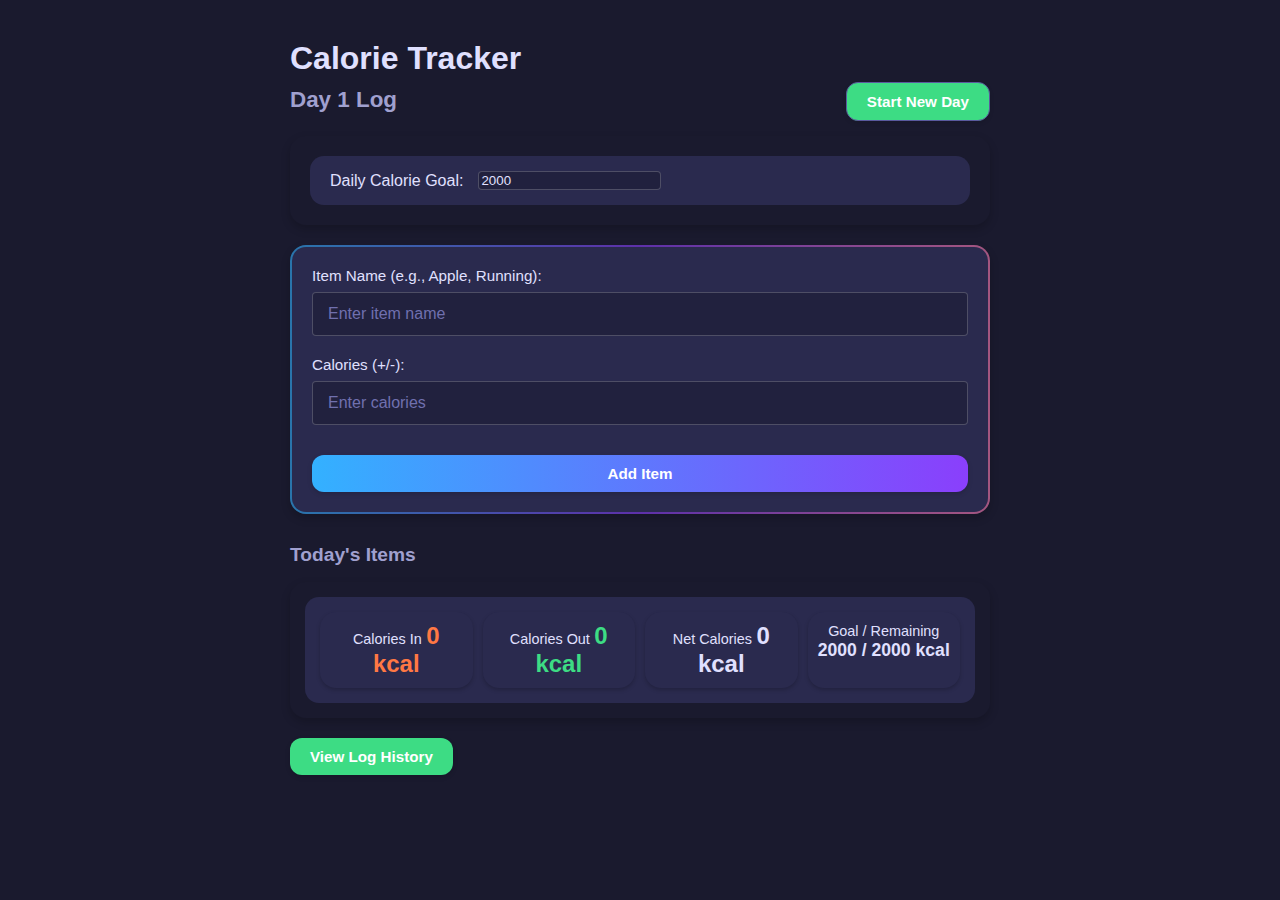
<file: index.html>
<!DOCTYPE html>
<html lang="en">
<head>
    <meta charset="UTF-8">
    <meta name="viewport" content="width=device-width, initial-scale=1.0">
    <title>Calorie Tracker</title>
    <link rel="icon" href="favicon.png" type="image/png">
    <link rel="stylesheet" href="style.css">
</head>
<body>
    <div class="main-container">
        <h1>Calorie Tracker</h1>

        <div class="day-controls">
            <h2 id="current-day-display">Day 1 Log</h2>
            <button id="new-day-btn">Start New Day</button>
        </div>

        <div class="goal-section gradient-outline-card">
            <div class="card-content">
                <label for="calorie-goal-input">Daily Calorie Goal:</label>
                <input type="number" id="calorie-goal-input" value="2000">
            </div>
        </div>

        <form id="food-form" class="gradient-outline-card">
            <div class="card-content">
                <div>
                    <label for="food-name">Item Name (e.g., Apple, Running):</label>
                    <input type="text" id="food-name" placeholder="Enter item name" required>
                </div>
                <div>
                    <label for="calories">Calories (+/-):</label>
                    <input type="number" id="calories" placeholder="Enter calories" required>
                </div>
                <button type="submit">Add Item</button>
            </div>
        </form>

        <h3>Today's Items</h3>
        <ul id="food-list">
            <!-- Items -->
        </ul>

        <div id="calorie-summary-panel" class="gradient-outline-card">
            <div class="card-content">
                <div class="summary-metric" id="calories-in">
                    <span class="metric-label">Calories In</span>
                    <span class="metric-value">0 kcal</span>
                </div>
                <div class="summary-metric" id="calories-out">
                    <span class="metric-label">Calories Out</span>
                    <span class="metric-value">0 kcal</span>
                </div>
                <div class="summary-metric" id="net-calories">
                    <span class="metric-label">Net Calories</span>
                    <span class="metric-value">0 kcal</span>
                </div>
                <div class="summary-metric" id="goal-display">
                    <span class="metric-label">Goal / Remaining</span>
                    <span class="metric-value"><span id="calorie-goal-val">2000</span> / <span id="calories-remaining-val">2000</span> kcal</span>
                </div>
            </div>
        </div>

        <div class="navigation-area">
             <a href="logs.html" class="nav-button view-logs-btn">View Log History</a>
        </div>
    </div> <!-- End of main-container -->

    <script src="script.js"></script>
</body>
</html>
</file>
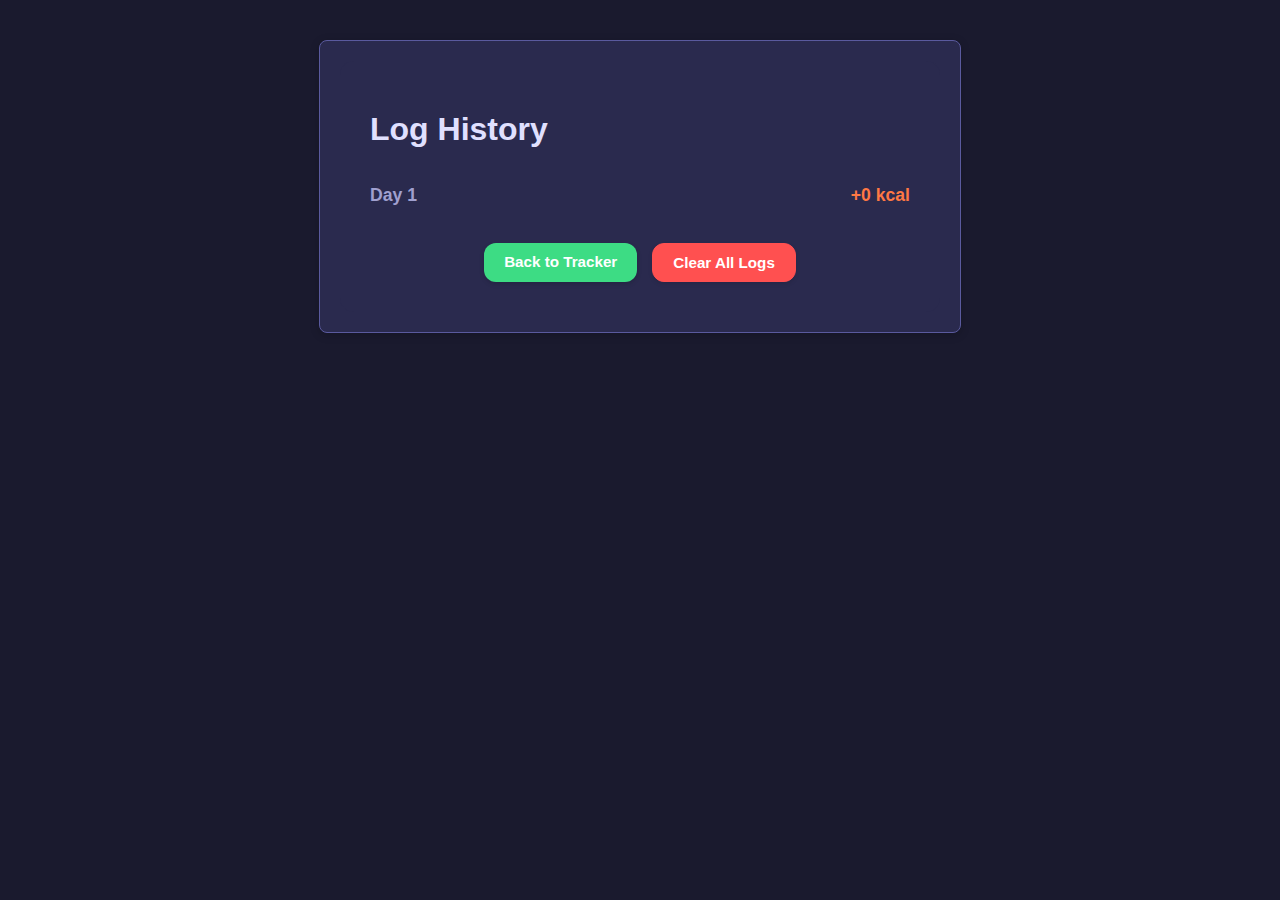
<file: logs.html>
<!DOCTYPE html>
<html lang="en">
<head>
    <meta charset="UTF-8">
    <meta name="viewport" content="width=device-width, initial-scale=1.0">
    <title>Log History - Calorie Tracker</title>
    <link rel="icon" href="favicon.png" type="image/png">
    <link rel="stylesheet" href="style.css"> <!-- Link the same stylesheet -->
    <style>
        /* Styles specific to logs page - using variables */
        body {
            /* background-color: #f8f8f8; Inherited from style.css body */
        }
        .log-history-container {
            max-width: 600px;
            margin: 20px auto;
            background: var(--bg-secondary); /* Use variable */
            padding: 20px;
            border-radius: 8px;
            box-shadow: 0 2px 10px var(--shadow-color); /* Use variable */
            border: 1px solid var(--border-color); /* Use variable */
        }
        /* h1 inherits color from style.css */
        h1 {
             margin-bottom: 25px;
        }

        #log-list {
            list-style: none;
            padding: 0;
        }
        .log-entry {
            display: flex;
            justify-content: space-between;
            align-items: center;
            padding: 12px 0;
            border-bottom: 1px solid var(--border-color); /* Use variable */
            font-size: 1.1em;
        }
        .log-entry:last-child {
            border-bottom: none;
        }
        .log-day {
            color: var(--text-secondary); /* Use variable */
            font-weight: bold;
        }
        .log-net-calories {
            font-weight: bold;
            /* Color set by positive/negative classes */
        }
        .log-net-calories.positive {
            color: var(--accent-orange); /* Use theme variable */
        }
        .log-net-calories.negative {
            color: var(--positive-color); /* Use theme variable (deficit is 'good') */
        }

        .log-page-actions {
            display: flex;
            justify-content: center;
            gap: 15px;
            margin-top: 25px;
            flex-wrap: wrap;
        }

        /* nav-button styles inherited from style.css */

        .clear-btn {
             background-color: var(--accent-red); /* Use variable */
        }

        .clear-btn:hover {
             background-color: var(--accent-red-hover); /* Use variable */
        }
    </style>
</head>
<body>
    <div class="main-container">
        <div class="log-history-container gradient-outline-card">
            <div class="card-content">
                 <h1>Log History</h1>
                 <ul id="log-list">
                     <!-- Log entries -->
                 </ul>
                 <div class="log-page-actions">
                    <a href="index.html" class="nav-button">Back to Tracker</a>
                    <button id="clear-logs-btn" class="nav-button clear-btn">Clear All Logs</button>
                 </div>
             </div>
        </div>
    </div>

    <script src="logs.js"></script>
</body>
</html>
</file>
<file: style.css>
:root {
    /* Dark Theme inspired by reference */
    --bg-primary: #1a1a2e; /* Deep dark blue/purple */
    --bg-secondary: #2a2a4e; /* Slightly lighter card background */
    --bg-tertiary: #4a4a7e; /* For subtle hover or less important elements */
    --bg-input: #2f2f5f; /* Darker input background */
    --text-primary: #e0e0ff; /* Light lavender text */
    --text-secondary: #a0a0cf; /* Lighter grey/blue text */
    --text-placeholder: #7070af; /* Placeholder text */
    --border-color: #5a5a9e; /* Subtle border */
    --shadow-color: rgba(0, 0, 0, 0.2);
    --accent-purple: #8a3ffc;
    --accent-blue: #33b1ff;
    --accent-pink: #ff7eb6;
    --accent-orange: #ff7844; /* Keep orange for calories-in? */
    --accent-green: #3ddc84; /* Keep green for calories-out? */
    --accent-red: #ff5050;   /* For delete/errors */
    
    /* Gradients */
    --gradient-outline: linear-gradient(90deg, var(--accent-blue), var(--accent-purple), var(--accent-pink));
    --gradient-button: linear-gradient(90deg, var(--accent-blue), var(--accent-purple));

    /* Others */
    --button-text-color: #ffffff;
    --outline-width: 2px;
    --button-border-radius: 12px;
    --card-border-radius: 16px;
    --input-border-radius: 10px;
    --transition-speed: 0.2s;
    --container-max-width: 700px;
}

/* --- Apply Variables --- */

body {
    font-family: 'Segoe UI', Tahoma, Geneva, Verdana, sans-serif;
    margin: 0;
    padding: 20px;
    background-color: var(--bg-primary);
    color: var(--text-primary);
}

.main-container {
    max-width: var(--container-max-width);
    margin: 0 auto;
}

h1, h2, h3 {
    text-align: left;
    margin-top: 20px;
    margin-bottom: 10px;
}
h1 {
    font-size: 2em;
    font-weight: bold;
    color: var(--text-primary); 
    margin-bottom: 5px;
}
h2 {
     font-size: 1.4em;
     color: var(--text-secondary);
}
h3 {
    font-size: 1.2em;
    color: var(--text-secondary);
    margin-top: 30px;
    margin-bottom: 15px;
}

/* Helper class for elements needing the outline */
.gradient-outline-card {
    border-radius: var(--card-border-radius);
    padding: var(--outline-width);
    position: relative;
    background-color: transparent;
    z-index: 0;
    margin-bottom: 20px;
}

.gradient-outline-card::before {
    content: '';
    position: absolute;
    top: 0; left: 0; right: 0; bottom: 0;
    background: var(--gradient-outline);
    border-radius: inherit;
    z-index: -1;
    opacity: 0.6;
    transition: opacity var(--transition-speed) ease;
    pointer-events: none;
}

.gradient-outline-card:hover::before {
     opacity: 0.9;
}

/* Apply the outline class where needed */
.goal-section,
form,
#calorie-summary-panel,
.food-log-item,
.log-history-container {
    /* These elements get the outline via the class */
}

/* Inner content styling */
.card-content {
    background-color: var(--bg-secondary);
    padding: 20px;
    border-radius: calc(var(--card-border-radius) - var(--outline-width));
    height: 100%;
    box-sizing: border-box;
}

/* --- Specific Sections --- */

.day-controls {
    background: none;
    padding: 0;
    margin-bottom: 15px;
    display: flex; 
    justify-content: space-between;
    align-items: baseline;
}

#current-day-display {
    color: var(--text-secondary);
    margin: 0;
    font-size: 1.4em;
}

.goal-section .card-content {
    display: flex;
    align-items: center;
    padding: 15px 20px;
}

.goal-section label {
     margin-right: 15px;
     color: var(--text-secondary);
     font-weight: normal;
}

/* --- Form Inputs --- */
form label {
     display: block;
     margin-bottom: 8px;
     color: var(--text-secondary);
     font-weight: normal;
     font-size: 0.95em;
}

form input[type="text"],
form input[type="number"] {
    display: block;
    width: 100%;
    padding: 12px 15px;
    background-color: var(--bg-input);
    color: var(--text-primary);
    border: 1px solid var(--border-color);
    border-radius: var(--input-border-radius);
    margin-bottom: 20px;
    box-sizing: border-box;
    font-size: 1em;
}
form input::placeholder {
    color: var(--text-placeholder);
}
form input:focus {
    outline: none;
    border-color: var(--accent-purple);
    box-shadow: 0 0 0 2px rgba(138, 63, 252, 0.3);
}

/* --- Buttons --- */

/* General Button Reset */
button,
.nav-button {
    cursor: pointer;
    border-radius: var(--button-border-radius);
    border: none;
    padding: 12px 25px;
    font-weight: bold;
    transition: background var(--transition-speed) ease, transform var(--transition-speed) ease, box-shadow var(--transition-speed) ease;
    text-decoration: none;
    display: inline-block;
    text-align: center;
    font-size: 1em;
    position: relative;
    box-shadow: none;
    background-clip: border-box;
}
/* Remove general ::before outline */
button::before,
.nav-button::before {
    content: none;
}

/* Primary Action Button (Add Item) */
form button[type="submit"] {
    background: var(--gradient-button);
    color: var(--button-text-color);
    width: 100%;
    margin-top: 10px;
}
form button[type="submit"]:hover {
    opacity: 0.9;
    box-shadow: 0 4px 15px rgba(0, 0, 0, 0.2);
    transform: translateY(-2px);
}

/* Secondary Buttons (like cards) */
#new-day-btn,
.nav-button,
.log-page-actions .clear-btn {
    background-color: var(--bg-secondary);
    color: var(--text-secondary);
    padding: 10px 20px;
    border: 1px solid var(--border-color);
    box-shadow: 0 2px 4px rgba(0,0,0,0.1);
}
#new-day-btn:hover,
.nav-button:hover,
.log-page-actions .clear-btn:hover {
    background-color: var(--bg-tertiary);
    border-color: var(--accent-blue);
    color: var(--text-primary);
    transform: translateY(-2px);
}

.log-page-actions .clear-btn {
     border-color: var(--accent-red);
     color: var(--accent-red);
}
.log-page-actions .clear-btn:hover {
     background-color: var(--accent-red);
     border-color: var(--accent-red);
     color: white;
}

/* --- Food Log List --- */
ul#food-list {
    list-style: none;
    padding: 0;
    margin-top: 0;
}

.food-log-item {
    margin-bottom: 15px;
}
.food-log-item .card-content {
    display: flex;
    align-items: center;
    gap: 15px;
    padding: 15px;
}
.item-name {
    flex-grow: 1;
    font-size: 1em;
}
.item-calories {
    min-width: auto;
    text-align: right;
    margin-right: 0;
    font-size: 1em;
}
.item-actions {
    margin-left: auto;
}
.item-actions button {
    background: none;
    color: var(--text-secondary);
    border-radius: 8px;
    padding: 6px;
    width: 28px;
    height: 28px;
    font-size: 1.1em;
    line-height: 1;
}
.item-actions button:hover {
    background-color: var(--bg-tertiary);
    color: var(--text-primary);
    transform: none;
}

/* --- Summary Panel --- */
#calorie-summary-panel .card-content {
    display: flex;
    flex-wrap: wrap;
    gap: 10px;
    padding: 15px;
}
.summary-metric {
    background-color: var(--bg-primary);
    flex-basis: calc(50% - 5px);
    padding: 15px;
    border-radius: var(--button-border-radius);
    text-align: center;
    min-width: 0;
}
.metric-label {
    font-size: 0.9em;
    margin-bottom: 8px;
}
.metric-value {
    font-size: 1.5em;
    font-weight: bold;
}
#calories-in .metric-value { color: var(--accent-orange); }
#calories-out .metric-value { color: var(--accent-green); }
#net-calories .metric-value.over-limit { color: var(--accent-red); }
#goal-display .metric-value { font-size: 1.1em; }

/* Inline Edit Styles */
.food-log-item.editing .card-content {
    background-color: var(--bg-tertiary);
}
.food-log-item.editing .edit-inputs input {
    background-color: var(--bg-input);
    border: 1px solid var(--border-color);
    color: var(--text-primary);
    padding: 8px 12px;
}
.food-log-item .edit-actions button {
     background-color: var(--bg-secondary);
    color: var(--text-secondary);
    padding: 8px 15px;
    border: 1px solid var(--border-color);
    box-shadow: 0 2px 4px rgba(0,0,0,0.1);
    width: auto; height: auto;
}
.food-log-item .edit-actions button:hover {
    background-color: var(--bg-tertiary);
    border-color: var(--accent-blue);
    color: var(--text-primary);
    transform: translateY(-2px);
}
.food-log-item .edit-actions .save-edit-btn {
     background-color: var(--accent-green);
     color: var(--button-text-color);
     border: none;
}
.food-log-item .edit-actions .save-edit-btn:hover { 
    background-color: var(--accent-green-hover);
}

/* Logs Page */
.log-history-container .card-content {
    padding: 30px;
}
.log-entry {
    padding: 15px 0;
    border-bottom: 1px solid var(--border-color);
    display: flex;
}
.log-day { font-weight: normal; }
.log-net-calories { margin-left: auto; font-weight: bold; }
.log-page-actions {
     margin-top: 30px;
     display: flex; gap: 15px; justify-content: center;
}

/* Adjust logs.html styles if needed within its own <style> or here */
.log-history-container {
     background: var(--bg-secondary);
     box-shadow: 0 2px 10px var(--shadow-color);
     border: 1px solid var(--border-color);
}

.log-history-container h1 {
     color: var(--text-primary);
}

#log-list {
     /* Styles applied via log-entry */
}

.log-entry {
    border-bottom: 1px solid var(--border-color);
    /* Other styles should adapt via variables */
}

.log-day {
     color: var(--text-secondary);
}

.log-net-calories.positive {
     color: var(--accent-orange);
}

.log-net-calories.negative {
     color: var(--positive-color); /* Green for deficit */
}

.log-page-actions .clear-btn {
     background-color: var(--accent-red);
}

.log-page-actions .clear-btn:hover {
      background-color: var(--accent-red-hover);
}

/* --- General Button Styling --- */
button,
.nav-button {
    cursor: pointer;
    border-radius: var(--button-border-radius);
    border: none;
    padding: 10px 20px;
    font-weight: bold;
    transition: background-color var(--transition-speed) ease, transform var(--transition-speed) ease, box-shadow var(--transition-speed) ease;
    box-shadow: 0 2px 5px rgba(0,0,0,0.15);
    text-decoration: none;
    display: inline-block;
    text-align: center;
    font-size: 0.95em;
    position: relative;
}

button:hover,
.nav-button:hover {
    transform: translateY(-2px);
    box-shadow: 0 4px 8px rgba(0,0,0,0.2);
}

button:active,
.nav-button:active {
    transform: translateY(0px);
    box-shadow: 0 1px 3px rgba(0,0,0,0.15);
}

/* --- Specific Button Colors/Overrides --- */

#new-day-btn { background-color: var(--accent-green); }
form button { background-color: var(--accent-orange); }
.nav-button { background-color: var(--accent-green); }
.log-page-actions .clear-btn { background-color: var(--accent-red); }
.food-log-item .edit-actions .save-edit-btn { background-color: var(--accent-green); }

/* Text color setup for buttons WITH a background */
#new-day-btn,
form button,
.nav-button,
.log-page-actions .clear-btn,
.food-log-item .edit-actions .save-edit-btn {
    color: var(--button-text-color);
}

/* Cancel button uses default background and text */
.food-log-item .edit-actions .cancel-edit-btn {
    color: var(--text-primary);
}

/* Icon buttons (Edit/Delete) & Theme Toggle - Remove outline */
.item-actions button,
.theme-toggle-button {
    border: none;
    padding: 5px;
    background-color: transparent;
    position: relative;
}
.item-actions button::before,
.theme-toggle-button::before {
    content: none;
}
/* Keep specific icon button styles */
.item-actions button {
    /* ... icon size, etc */
}
.theme-toggle-button {
    /* ... size, border, etc */
}

/* --- Apply Outline to Card Elements --- */
.goal-section,
form,
.food-log-item,
#calorie-summary-panel,
.log-history-container {
    border-radius: var(--card-border-radius);
    padding: 20px;
    position: relative;
    background-color: transparent;
    box-shadow: 0 4px 10px var(--shadow-color);
    z-index: 0;
}

/* Inner container for background & content */
.card-inner {
    background-color: var(--bg-secondary);
    padding: 15px;
    border-radius: calc(var(--card-border-radius) - var(--outline-width));
    height: 100%;
    box-sizing: border-box;
}
/* Adjust padding for specific cards */
form .card-inner { padding: 15px 20px; }
#calorie-summary-panel .card-inner { padding: 10px; }
.log-history-container .card-inner { padding: 20px; }
/* Special handling for summary panel if needed */
#calorie-summary-panel {
     padding: 15px;
     background-color: transparent;
}
#calorie-summary-panel .card-inner {
     display: flex;
     justify-content: space-around;
     align-items: stretch;
     flex-wrap: wrap;
     gap: 15px;
     padding: 10px;
     border-radius: calc(var(--card-border-radius) - var(--outline-width));
}
.summary-metric {
    border-radius: var(--card-border-radius);
}

/* Pseudo-element for card outline */
.goal-section::before,
form::before,
.food-log-item::before,
#calorie-summary-panel::before,
.log-history-container::before {
    content: none;
}

.goal-section:hover::before,
form:hover::before,
.food-log-item:hover::before,
#calorie-summary-panel:hover::before,
.log-history-container:hover::before {
     opacity: 0.9;
}

/* Remove direct styles from cards that are now on .card-inner */
.goal-section, form, .food-log-item, #calorie-summary-panel, .log-history-container {
     background-color: transparent;
     padding: 20px;
}

/* Adjust .food-log-item specific padding */
.food-log-item .card-inner {
     padding: 10px 15px;
     display: flex;
     justify-content: space-between;
     align-items: center;
}

/* ... rest of styles ... */

/* --- Other UI Polish --- */

input[type="text"],
input[type="number"] {
    transition: border-color var(--transition-speed) ease, box-shadow var(--transition-speed) ease;
    border-radius: 6px;
    border: 1px solid var(--border-color);
}

input[type="text"]:focus,
input[type="number"]:focus {
    outline: none;
    border-color: var(--accent-orange);
    box-shadow: 0 0 0 2px rgba(255, 167, 38, 0.3);
}

.food-log-item {
    transition: box-shadow var(--transition-speed) ease-in-out, 
                background-color var(--transition-speed) ease, 
                transform var(--transition-speed) ease;
    border-radius: var(--card-border-radius);
}

.food-log-item:hover {
    background-color: var(--bg-tertiary);
    transform: none;
}

#calorie-summary-panel {
    border-radius: var(--card-border-radius);
}

.summary-metric {
    border-radius: var(--card-border-radius);
    transition: background-color var(--transition-speed) ease;
}

/* Ensure log page styles use consistent radius */
.log-history-container {
     border-radius: var(--card-border-radius);
}

/* logs.html specific button styling */
.log-page-actions .nav-button,
.log-page-actions .clear-btn {
     /* General styles applied above */
}

.log-page-actions .clear-btn {
     background-color: var(--accent-red);
}

.log-page-actions .clear-btn:hover {
      background-color: var(--accent-red-hover);
}

/* Style content within gradient sections */
.goal-section > *,
form > *,
#calorie-summary-panel > * {
    /* This might need adjustment based on exact content */
}

.goal-section label,
form label {
     color: var(--text-primary);
}

.goal-section input,
form input[type="text"],
form input[type="number"] {
     background-color: rgba(0,0,0,0.2);
     color: var(--text-primary);
     border: 1px solid rgba(255,255,255,0.2);
     border-radius: 4px;
}

form input[type="text"]:focus,
form input[type="number"]:focus {
     border-color: var(--accent-orange);
     box-shadow: 0 0 0 2px rgba(255, 167, 38, 0.3);
}

#calorie-summary-panel {
    display: flex;
    gap: 15px;
    padding: 15px;
}

.summary-metric {
    background-color: var(--bg-secondary);
    border-radius: var(--card-border-radius);
    padding: 10px;
    text-align: center;
    flex: 1;
    box-shadow: 0 2px 4px rgba(0,0,0,0.2);
    border: none;
}

/* Remove ::before from specific buttons */
#new-day-btn::before, 
form button::before, 
.nav-button::before, 
.log-page-actions .clear-btn::before,
.food-log-item .edit-actions button::before {
    content: none;
}
</file>
